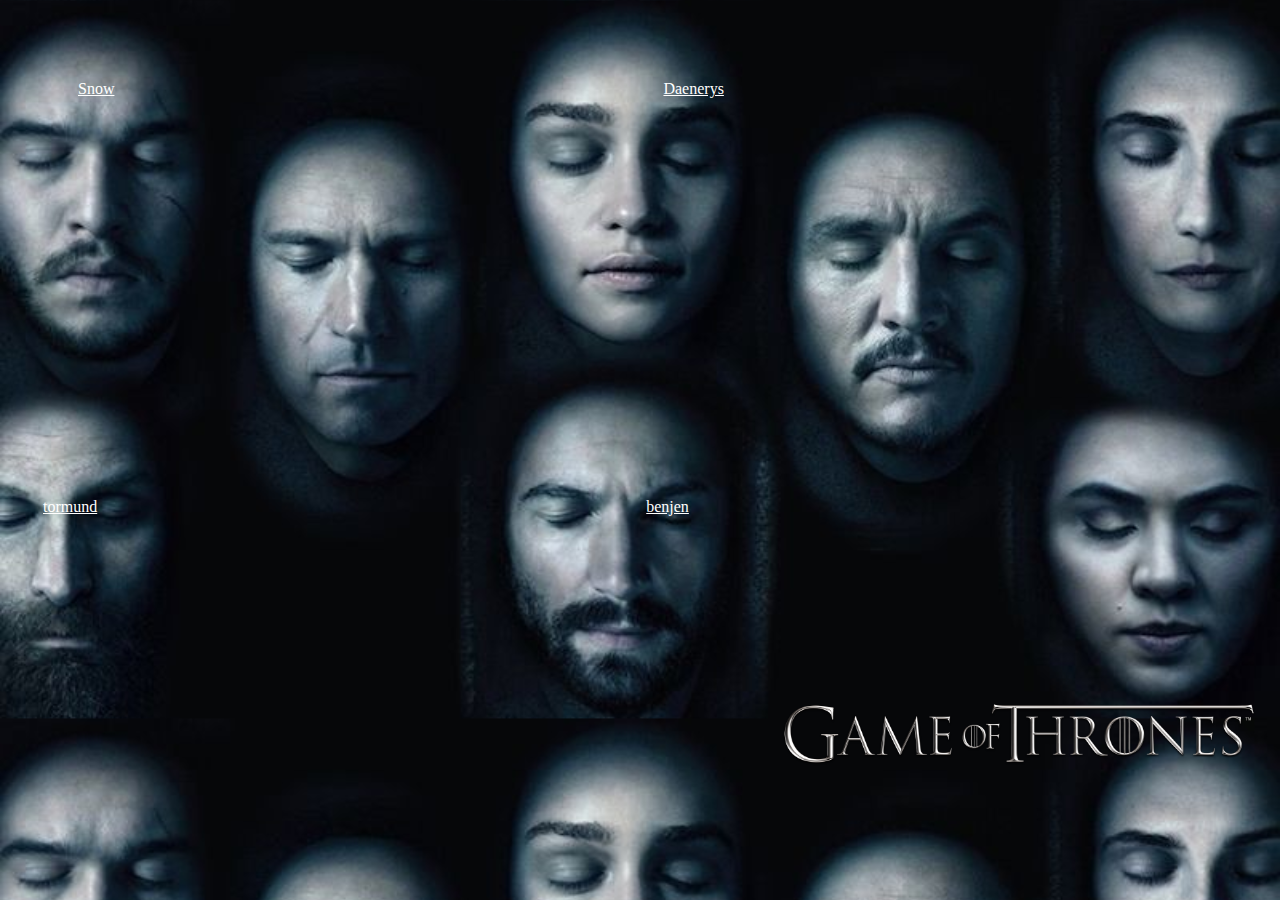
<file: index.html>
<!DOCTYPEhtml>
<html>
<head>
	<title></title>
	<link rel="stylesheet" type="text/css" href="css/style.css">
</head>
<body>

		

			<div id="link">
		<a href="templates/snow.html">Snow</a> 
		<a href="templates/daenerys.html">Daenerys</a>
			</div>
			<div id="link2">
		<a href="templates/tormond.html">tormund</a>
			
		<a href="templates/benjen.html">benjen</a>
			</div>
<img src="images/got_title.jpeg">

<audio autoplay loop>
  <source src="audio/Official Opening Credits_ Game of Thrones (HBO).mp3" type="audio/mpeg">
</audio>









</body>
</html>
</file>
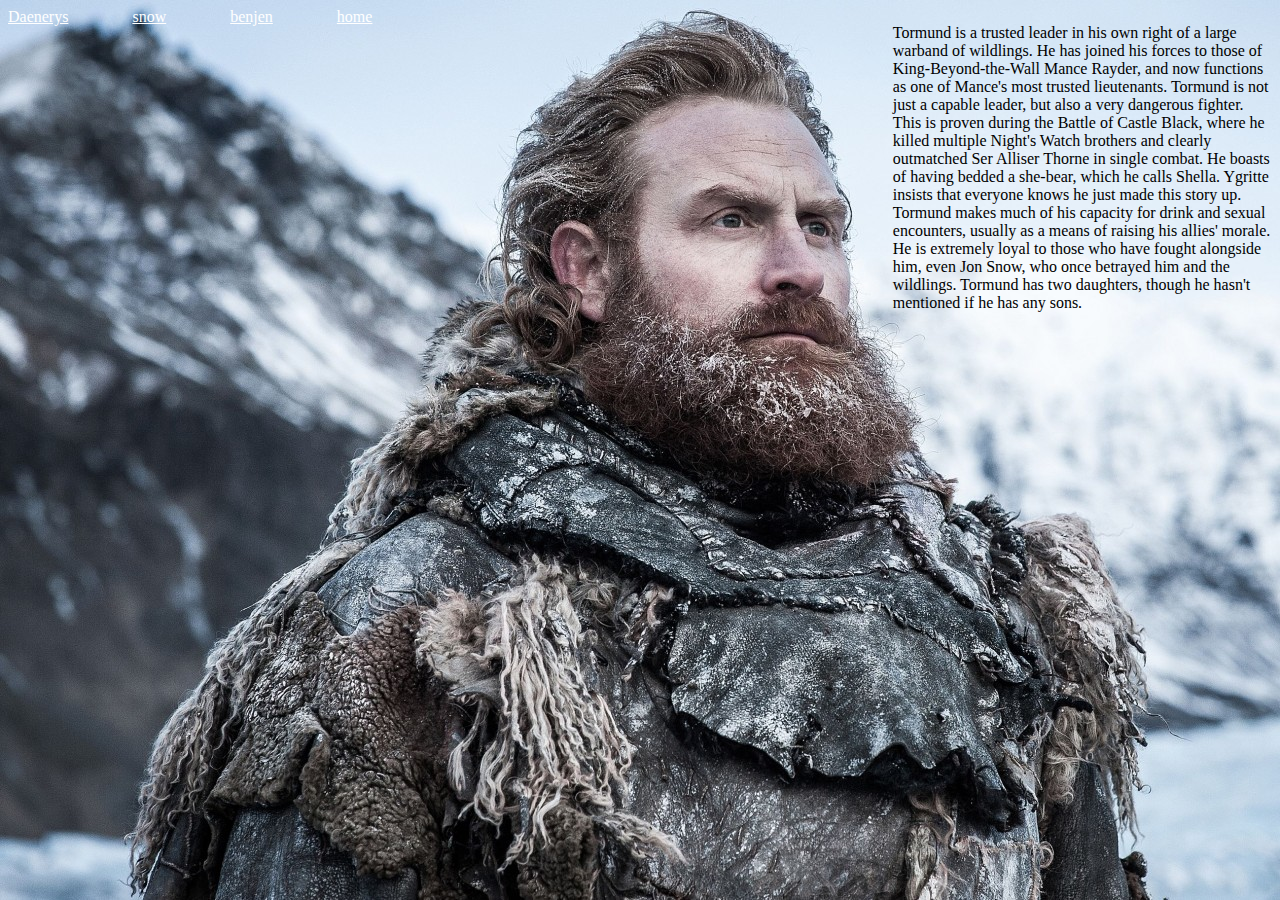
<file: templates/tormond.html>
<!DOCTYPEhtml>
<html>
<head>
	<title></title>
	<link rel="stylesheet" type="text/css" href="../css/style3.css">
</head>
<body>

<p>Tormund is a trusted leader in his own right of a large warband of wildlings. He has joined his forces to those of King-Beyond-the-Wall Mance Rayder, and now functions as one of Mance's most trusted lieutenants. Tormund is not just a capable leader, but also a very dangerous fighter. This is proven during the Battle of Castle Black, where he killed multiple Night's Watch brothers and clearly outmatched Ser Alliser Thorne in single combat.
He boasts of having bedded a she-bear, which he calls Shella. Ygritte insists that everyone knows he just made this story up. Tormund makes much of his capacity for drink and sexual encounters, usually as a means of raising his allies' morale. He is extremely loyal to those who have fought alongside him, even Jon Snow, who once betrayed him and the wildlings.

Tormund has two daughters, though he hasn't mentioned if he has any sons.</p>

		<a href="../templates/daenerys.html">Daenerys</a>
			
		<a href="../templates/snow.html">snow</a>
			
		<a href="../templates/benjen.html">benjen</a>
		<a href="../index.html">home</a>
			<audio autoplay loop>
  <source src="../audio/tormund.mp3" type="audio/mpeg">
</audio>
</body>
</html>
</file>
<file: css/style.css>
body { 
background-image: url("../images/got1.jpeg") ;
background-size:  100%; 
}

#link {

	margin-left: 70px;
	margin-top: 80px;
	
}
#link2 {
	margin-left: 35px;
	margin-top: 400px;

}
a {
	margin-right: 545px;
	color:  white;
}

img { 
width: 40%;
float: right;
margin-top: 150px;
}
</file>
<file: css/style3.css>
body {
background-image: url("../images/tormond.jpeg");


}

p {
width:  30%;  
float: right; 
display: inline;

}

a { 
color: white;
margin-right: 60px;
}
</file>
